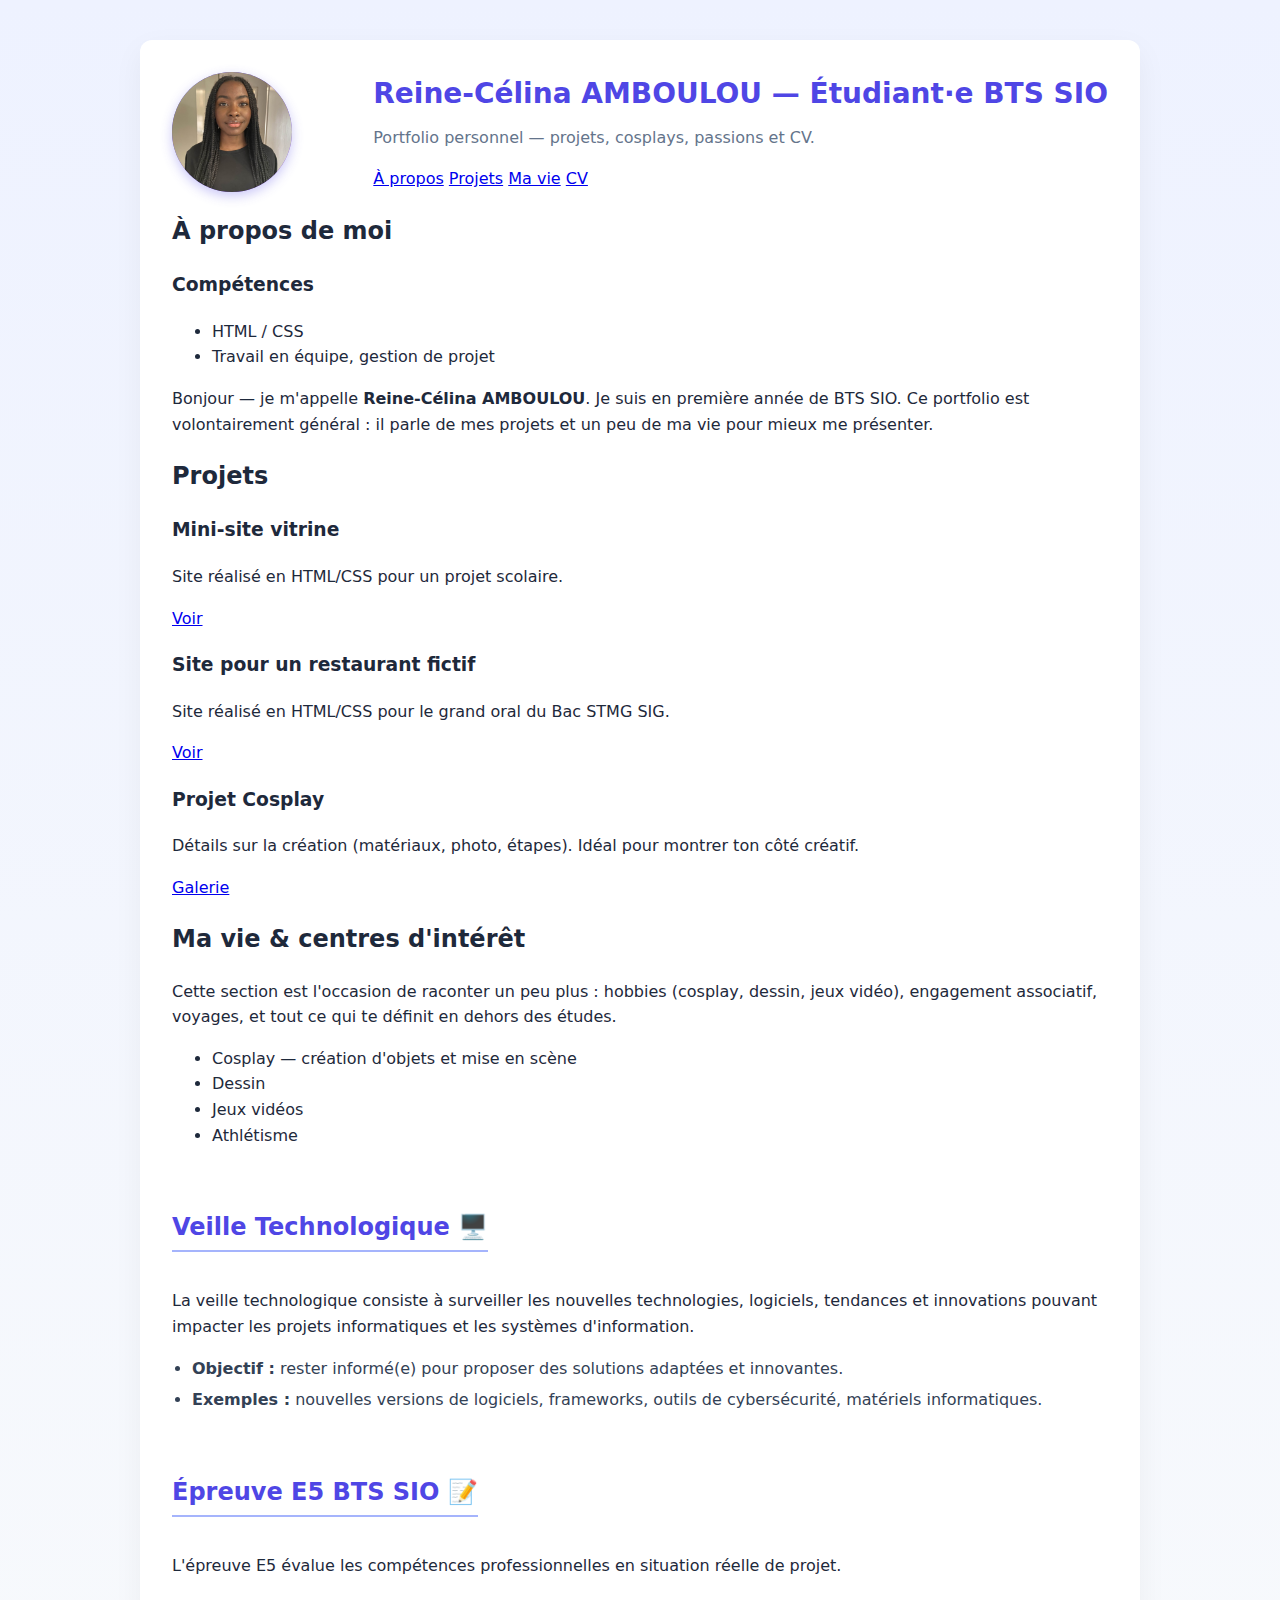
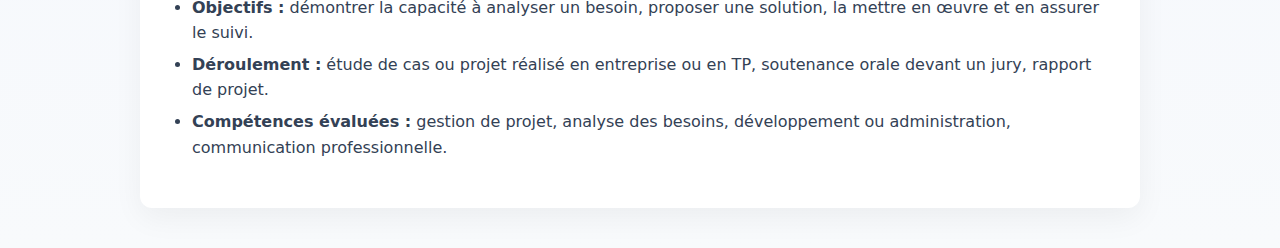
<file: index.html>
<!doctype html>
<head>
<html>
<meta charset="utf-8">
<meta name="viewport" content="width=device-width,initial-scale=1">
<title>Portfolio — RC </title>
<link rel="stylesheet" href="portfolio.css">
<link rel="icon" type="image/x-icon" href="https://icons.veryicon.com/png/o/business/bss-business-support-system/an-crown-26.png" />
</head>

<body>
     <div class="container">
<header class="site-header">
<div class="avatar" aria-hidden="true"> <img src="rclol.jpg"> </div>
<div class="headline">
<h1>Reine-Célina AMBOULOU — Étudiant·e BTS SIO</h1>
<p class="lead">Portfolio personnel — projets, cosplays, passions et CV.</p>
<nav class="main-nav">
<a href="#apropos"  class="button">À propos</a>
<a href="#projets" class="button">Projets</a>
<a href="#vie" class="button">Ma vie</a>
<a href="CV.pdf" class="button">CV</a>
</nav>
</div>
</header>


<main>
<section id="apropos" class="section about">
<h2>À propos de moi</h2>
<div class="about-grille">
<div class="about-gauche">
<h3>Compétences</h3>
<ul>
<li>HTML / CSS</li>
<li>Travail en équipe, gestion de projet</li>
</ul>
</div>
<div class="about-droite">
<p>Bonjour — je m'appelle <strong>Reine-Célina AMBOULOU</strong>. Je suis en première année de BTS SIO. Ce portfolio est volontairement général : il parle de mes projets et un peu de ma vie pour mieux me présenter.</p>
<p></p>
</div>
</div>
</section>


<section id="projets" class="section projects">
<h2>Projets</h2>
<div class="projects-grid">
<article class="project">
<h3>Mini-site vitrine</h3>
<p>Site réalisé en HTML/CSS pour un projet scolaire.</p>
<a href="accueil!.html" class="button">Voir</a>
</article>

<section id="projets" class="section projects">
<div class="projects-grid">
<article class="project">
<h3>Site pour un restaurant fictif</h3>
<p>Site réalisé en HTML/CSS pour le grand oral du Bac STMG SIG.</p>
<a href="https://sissi-bs.github.io/Manguito" class="button">Voir</a>
</article>



<article class="project">
     <h3>Projet Cosplay</h3>
<p>Détails sur la création (matériaux, photo, étapes). Idéal pour montrer ton côté créatif.</p>
<a href="galeriepf.html" class="button">Galerie</a>
</article>

</section>


<section id="vie" class="section life">
<h2>Ma vie & centres d'intérêt</h2>
<p>Cette section est l'occasion de raconter un peu plus : hobbies (cosplay, dessin, jeux vidéo), engagement associatif, voyages, et tout ce qui te définit en dehors des études.</p>
<ul>
<li>Cosplay — création d'objets et mise en scène</li>
<li>Dessin </li>
<li>Jeux vidéos </li>
<li> Athlétisme </li>
</ul>
</section>

<section id="veille" class="section veille">
  <h2>Veille Technologique 🖥️</h2>
  <p>La veille technologique consiste à surveiller les nouvelles technologies, logiciels, tendances et innovations pouvant impacter les projets informatiques et les systèmes d'information.</p>
  <ul>
    <li><strong>Objectif :</strong> rester informé(e) pour proposer des solutions adaptées et innovantes.</li>
    <li><strong>Exemples :</strong> nouvelles versions de logiciels, frameworks, outils de cybersécurité, matériels informatiques.</li>
  </ul>
</section>

<section id="e5" class="section e5">
  <h2>Épreuve E5 BTS SIO 📝</h2>
  <p>L'épreuve E5 évalue les compétences professionnelles en situation réelle de projet.</p>
  <ul>
    <li><strong>Objectifs :</strong> démontrer la capacité à analyser un besoin, proposer une solution, la mettre en œuvre et en assurer le suivi.</li>
    <li><strong>Déroulement :</strong> étude de cas ou projet réalisé en entreprise ou en TP, soutenance orale devant un jury, rapport de projet.</li>
    <li><strong>Compétences évaluées :</strong> gestion de projet, analyse des besoins, développement ou administration, communication professionnelle.</li>
  </ul>
</section>

</main>
</body>
</html>
</file>
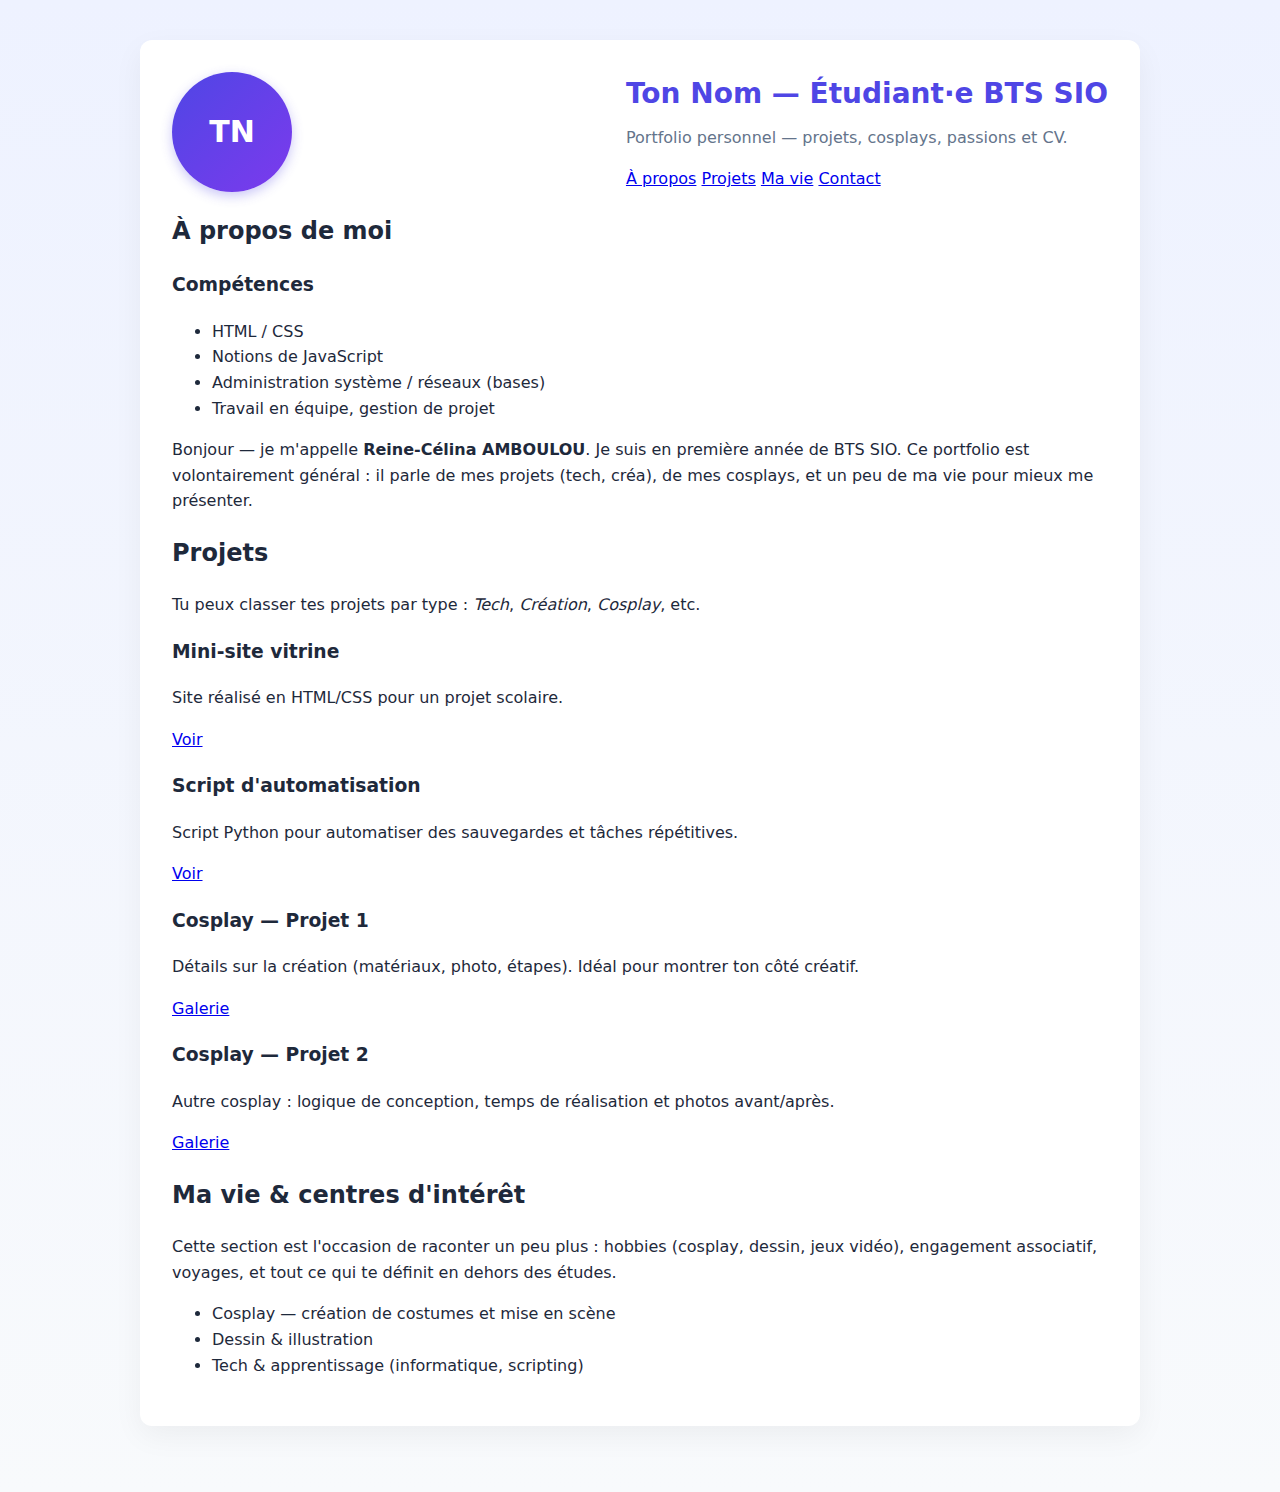
<file: Portfolio.html>
<!doctype html>
<head>
<meta charset="utf-8">
<meta name="viewport" content="width=device-width,initial-scale=1">
<title>Portfolio — Ton Nom</title>
<link rel="stylesheet" href="portfolio.css">
</head>

<body>
     <div class="container">
<header class="site-header">
<div class="avatar" aria-hidden="true">TN</div>
<div class="headline">
<h1>Ton Nom — Étudiant·e BTS SIO</h1>
<p class="lead">Portfolio personnel — projets, cosplays, passions et CV.</p>
<nav class="main-nav">
<a href="#apropos">À propos</a>
<a href="#projets">Projets</a>
<a href="#vie">Ma vie</a>
<a href="#contact">Contact</a>
</nav>
</div>
</header>


<main>
<section id="apropos" class="section about">
<h2>À propos de moi</h2>
<div class="about-grid">
<div class="about-left">
<h3>Compétences</h3>
<ul>
<li>HTML / CSS</li>
<li>Notions de JavaScript</li>
<li>Administration système / réseaux (bases)</li>
<li>Travail en équipe, gestion de projet</li>
</ul>
</div>
<div class="about-right">
<p>Bonjour — je m'appelle <strong>Reine-Célina AMBOULOU</strong>. Je suis en première année de BTS SIO. Ce portfolio est volontairement général : il parle de mes projets (tech, créa), de mes cosplays, et un peu de ma vie pour mieux me présenter.</p>
<p></p>
</div>
</div>
</section>


<section id="projets" class="section projects">
<h2>Projets</h2>
<p class="muted">Tu peux classer tes projets par type : <em>Tech</em>, <em>Création</em>, <em>Cosplay</em>, etc.</p>
<div class="projects-grid">
<article class="project">
<h3>Mini-site vitrine</h3>
<p>Site réalisé en HTML/CSS pour un projet scolaire.</p>
<a href="accueil!.html">Voir</a>
</article>


<article class="project">
<h3>Script d'automatisation</h3>
<p>Script Python pour automatiser des sauvegardes et tâches répétitives.</p>
<a href="#">Voir</a>
</article>


<article class="project">
<h3>Cosplay — Projet 1</h3>
<p>Détails sur la création (matériaux, photo, étapes). Idéal pour montrer ton côté créatif.</p>
<a href="#">Galerie</a>
</article>


<article class="project">
<h3>Cosplay — Projet 2</h3>
<p>Autre cosplay : logique de conception, temps de réalisation et photos avant/après.</p>
<a href="#">Galerie</a>
</article>
</div>
</section>


<section id="vie" class="section life">
<h2>Ma vie & centres d'intérêt</h2>
<p>Cette section est l'occasion de raconter un peu plus : hobbies (cosplay, dessin, jeux vidéo), engagement associatif, voyages, et tout ce qui te définit en dehors des études.</p>
<ul>
<li>Cosplay — création de costumes et mise en scène</li>
<li>Dessin & illustration</li>
<li>Tech & apprentissage (informatique, scripting)</li>
</ul>
</section>





















</div>
<li>
</file>
<file: portfolio.css>
:root {
--accent: #4f46e5; /* violet principal */
--accent-light: #a5b4fc;
--muted: #64748b;
--bg: #f8fafc;
--card: #ffffff;
--radius: 12px;
--container-width: 1000px;
}


* {
box-sizing: border-box;
scroll-behavior: smooth;
}


body {
font-family: 'Poppins', system-ui, -apple-system, Segoe UI, Roboto, 'Helvetica Neue', Arial, sans-serif;
margin: 0;
background: linear-gradient(180deg, #eef2ff, #f8fafc);
color: #1e293b;
line-height: 1.6;
padding: 0;
}


.container {
max-width: var(--container-width);
margin: 40px auto;
background: var(--card);
padding: 32px;
border-radius: var(--radius);
box-shadow: 0 10px 30px rgba(0, 0, 0, 0.05);
}


/* === HEADER === */
.site-header {
display: flex;
flex-wrap: wrap;
gap: 16px;
align-items: center;
justify-content: space-between;
}


.avatar {
width: 120px;
height: 120px;
border-radius: 50%;
background: linear-gradient(135deg, var(--accent), #7c3aed);
display: flex;
align-items: center;
justify-content: center;
color: white;
font-weight: 700;
font-size: 30px;
box-shadow: 0 4px 12px rgba(79, 70, 229, 0.3);
}

.avatar img {
  width: 100%;  
  height: 100%;   
  object-fit: cover;
  border-radius: 50%; 
}

h1 {
margin: 0;
font-size: 28px;
color: var(--accent);
}


.lead {
color: var(--muted);
margin-top: 8px;
}


/* === NAVIGATION === */
.main-nav {
margin-top: 12px;
}
.section.veille, 
.section.e5 {
  margin-top: 40px;
}

.section.veille h2,
.section.e5 h2 {
  color: #4f46e5;
  border-bottom: 2px solid #a5b4fc;
  display: inline-block;
  padding-bottom: 4px;
}

.section.veille ul,
.section.e5 ul {
  padding-left: 20px;
  margin-top: 10px;
}

.section.veille li,
.section.e5 li {
  margin-bottom: 6px;
  color: #334155;
}

}
</file>
